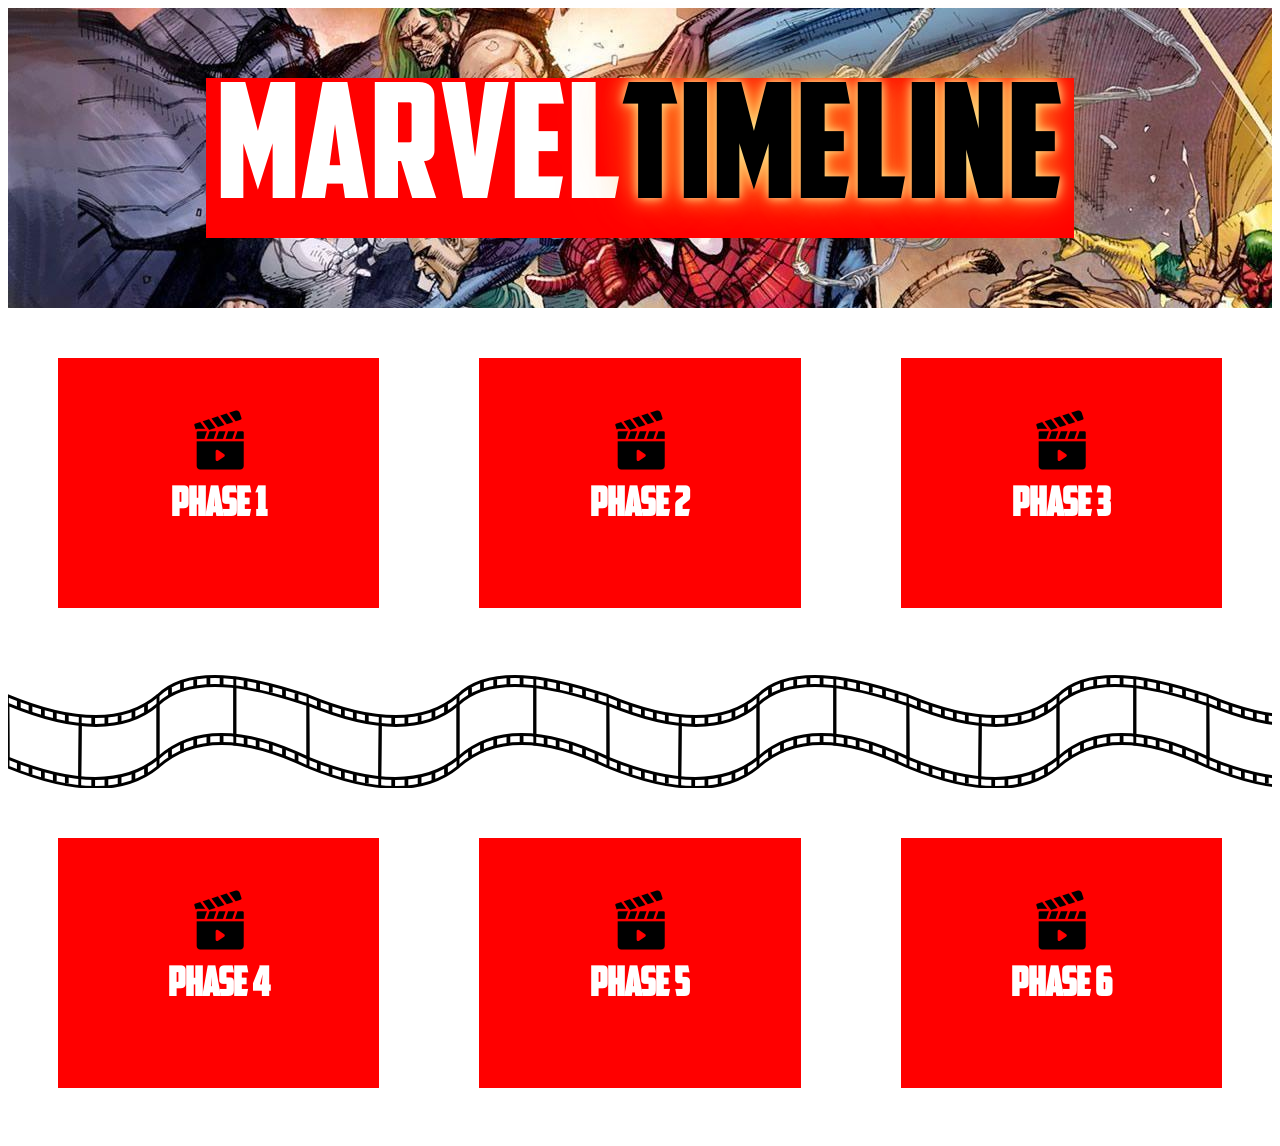
<file: index.html>
<!DOCTYPE html>
<html lang="de">
<head>
<title>MCU Timeline</title>
<link rel="stylesheet" href="stylesheet.css">
<meta charset="utf-8">
</head>
<body>
<div id="header">
<span id="title">MARVEL</span>
<span id="title2">TIMELINE</span>
</div>
<script src="script.js"></script>

<div id="row1"> 
<div  class="box">
<img src="bilder/klappe.png">
 <h1 class="phasestitle"><a href=Phase1.html>Phase 1</a></h1>
</div>
<div class="box">
<img src="bilder/klappe.png">
<h1 class="phasestitle"><a href=Phase2.html>Phase 2</a></h1>
</div>
<div class="box">
    <img src="bilder/klappe.png">
<h1 class="phasestitle"><a href="Phase3.html">Phase 3</a></h1>
</div>
</div>
<div id="tilebox" style="width: 100%; height: 130px; background-repeat: repeat-x; background-position: left center;"></div>
<div id="row2">
<div class="box">
    <img src="bilder/klappe.png">
<h1 class="phasestitle"><a href="Phase4.html">Phase 4</a></h1>
</div>
<div class="box">
    <img src="bilder/klappe.png">
<h1 class="phasestitle"><a href="Phase5.html">Phase 5</a></h1>
</div>
<div class="box">
    <img src="bilder/klappe.png">
<h1 class="phasestitle"><a href="Phase6.html">Phase 6</a></h1>
</div>

</div>

</body>

</html>
</file>
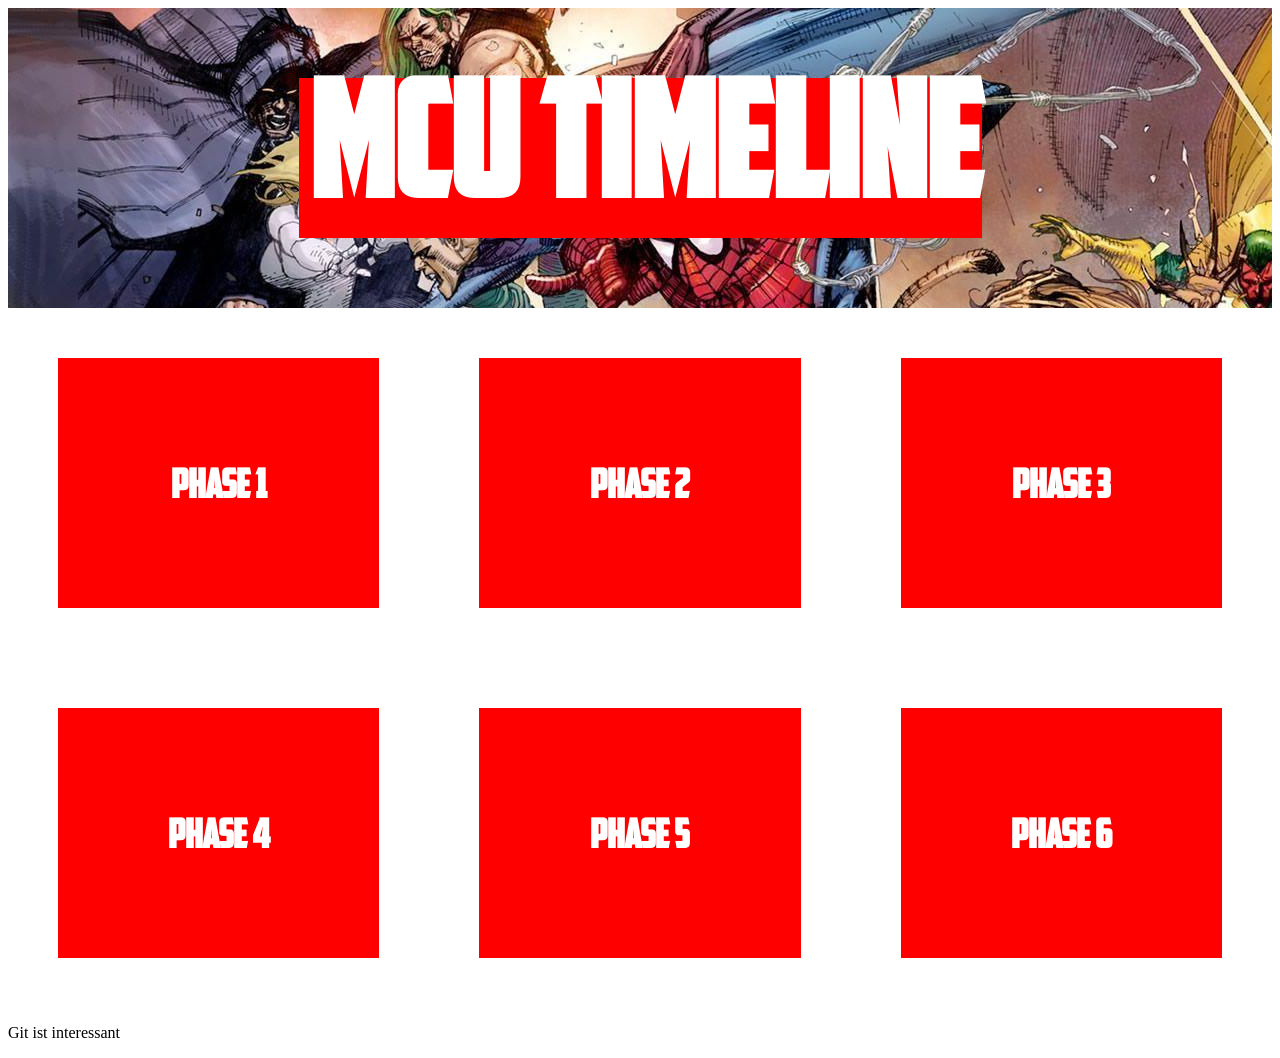
<file: Homepage.html>
<!DOCTYPE html>
<html lang="de">
<head>
<title>MCU Timeline</title>
<link rel="stylesheet" href="stylesheet.css">
<meta charset="utf-8">
</head>
<body>
<box id="header">
<h1 id="title">MCU TIMELINE</h1>
</box>
<script src="script.js"></script>

<div id="row1"> 
<div  class="box">
 <h1 class="phasestitle"><a href=Phase1.html>Phase 1</a></h1>
</div>
<div class="box">
<h1 class="phasestitle"><a href=Phase2.html>Phase 2</a></h1>
</div>
<div class="box">
<h1 class="phasestitle"><a href="Phase3.html">Phase 3</a></h1>
</div>
</div>
<div id="row2">
<div class="box">
<h1 class="phasestitle"><a href="Phase4.html">Phase 4</a></h1>
</div>
<div class="box">
<h1 class="phasestitle"><a href="Phase5.html">Phase 5</a></h1>
</div>
<div class="box">
<h1 class="phasestitle"><a href="Phase6.html">Phase 6</a></h1>
</div>

</div>


<p> Git ist interessant</p>



</body>

</html>
</file>
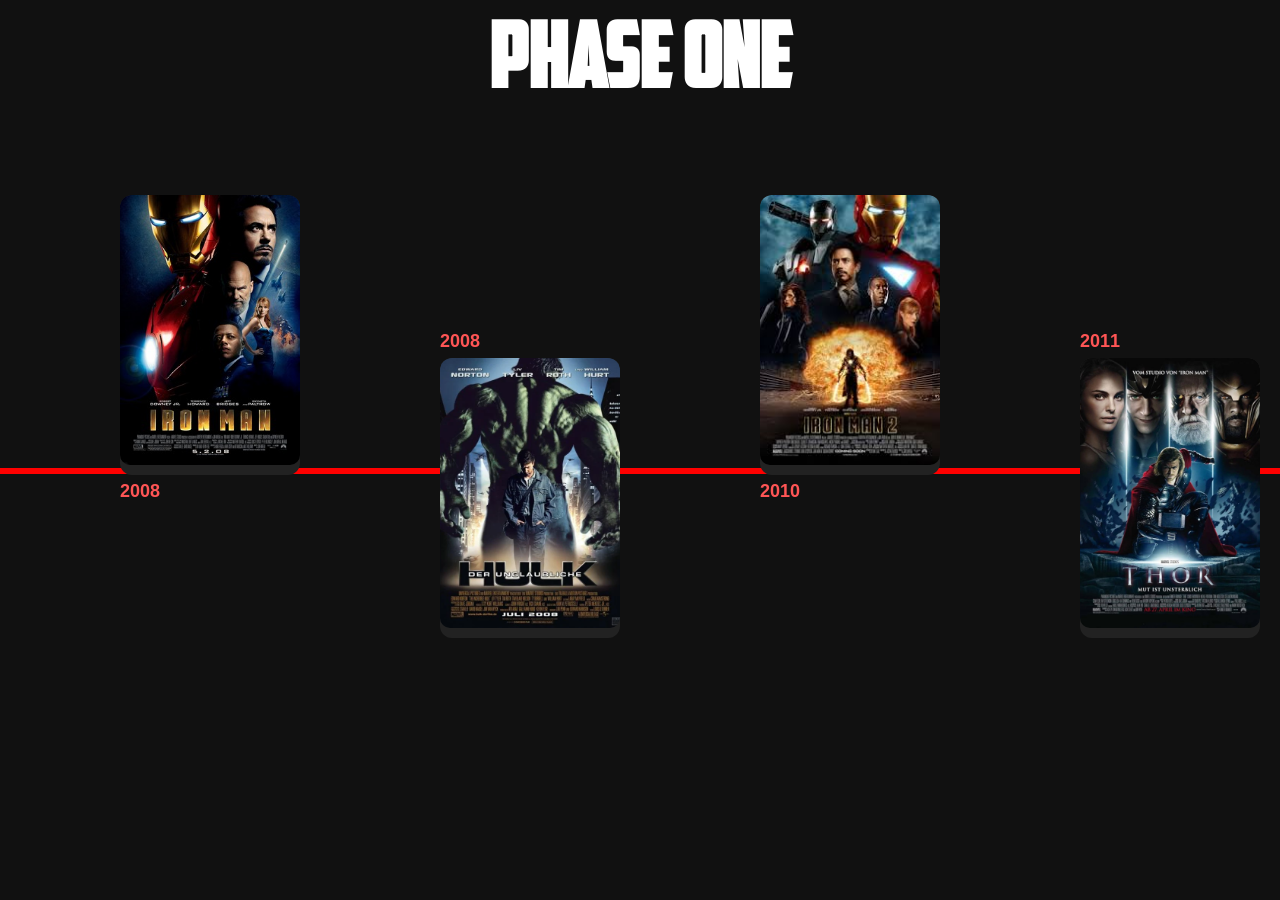
<file: Phase1.html>
<!DOCTYPE html>
<html>

<head>

<meta charset="utf-8">

<title>Phase 1</title>

<link rel="stylesheet" href="timeline.css">

</head>

<body>

<h1 id="phaseTitle"><a href="index.html">PHASE ONE</a></h1>

<div class="timeline">

<div class="line"></div>

<!-- Iron Man -->

<div class="movie top">

    <div class="posterBox">

        <img src="images/phase_1/ironman.jpg">

        <div class="info">

            <h2>Iron Man</h2>

            <p>

                Tony Stark builds an armored suit to fight the throes of evil.

            </p>

        </div>
        

    </div>

    <div class="connector"></div>

    <div class="year">2008</div>

</div>

<!-- Hulk -->

<div class="movie bottom">
    <div class="year">2008</div>

    <div class="connector"></div>
        <div class="posterBox">
            <img src="images/phase_1/hulk.jpg">
            <div class="info">
                <h2>The Incredible Hulk</h2>
                <p>
                    Bruce Banner searches for a cure while avoiding General Ross.
                </p>
            </div>
            

        </div>
</div>

<!-- Iron Man 2 -->

<div class="movie top">
        <div class="posterBox">
            <img src="images/phase_1/ironman2.jpg">
            <div class="info">

                <h2>Iron Man 2</h2>

                <p>

                Tony Stark faces pressure from the government, the press, and the public to share his technology with the military.

                </p>

            </div>
    </div>

    <div class="connector"></div>

    <div class="year">2010</div>

</div>

<!-- Thor -->

<div class="movie bottom">

    <div class="year">2011</div>
    <div class="connector"></div>
     <div class="posterBox">

        <img src="images/phase_1/thor.jpg">

        <div class="info">

            <h2>Thor</h2>

            <p>

            Thor is banished to Earth and learns what it means to be worthy.

            </p>

        </div>
    </div>

</div>

<!-- Captain America -->

<div class="movie top">
    <div class="posterBox">
        <img src="images/phase_1/captainamerica.jpg">

        <div class="info">

            <h2>Captain America</h2>

            <p>

            Steve Rogers becomes Captain America during World War II.

            </p>

        </div>
    </div>


<div class="connector"></div>

<div class="year">2011</div>

</div>

<!-- Avengers -->

<div class="movie bottom">

<div class="year">2012</div>

<div class="connector"></div>
    <div class="posterBox">

        <img src="images/phase_1/avengers.jpg">
        <div class="info">

            <h2>The Avengers</h2>

            <p>

                The Avengers team up to stop Loki and his alien army from invading Earth.

            </p>

        </div>
    </div>


</div>

</div>

<script src="script.js"></script>

</body>

</html>
</file>
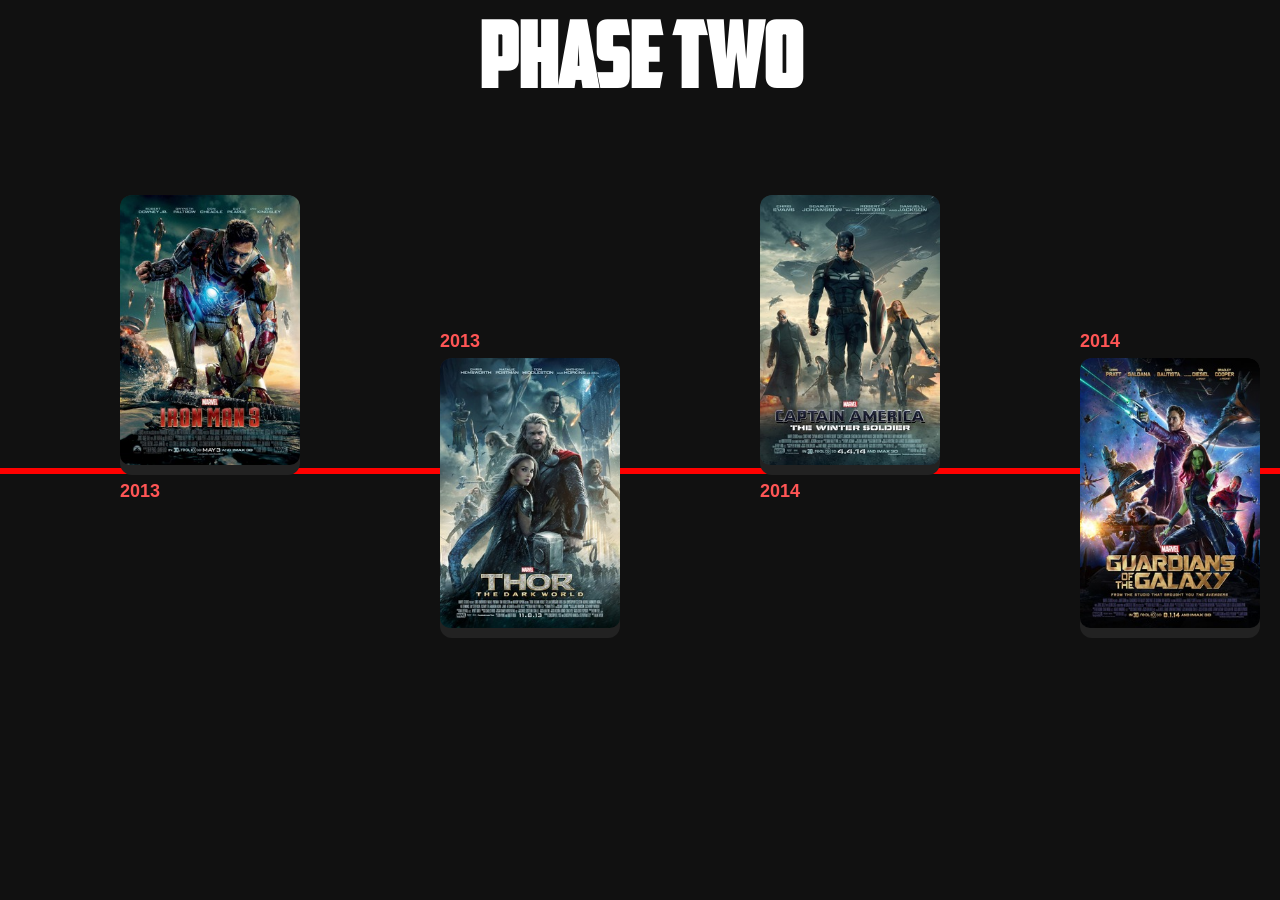
<file: Phase2.html>
<!DOCTYPE html>
<html>

<head>

<meta charset="utf-8">

<title>Phase 2</title>

<link rel="stylesheet" href="timeline.css">

</head>

<body>

<h1 id="phaseTitle">PHASE TWO</h1>

<div class="timeline">

<div class="line"></div>

<!-- Iron Man 3-->

<div class="movie top">

    <div class="posterBox">

        <img src="images/phase_2/ironman3.jpg">

        <div class="info">

            <h2>Iron Man 3</h2>

            <p>

                Tony Stark faces severe anxiety after the Battle of New York, 
                battles a terrorist named the Mandarin, and survives without his advanced technology.

            </p>

        </div>
        

    </div>

    <div class="connector"></div>

    <div class="year">2013</div>

</div>

<!-- Thor: The Dark World -->

<div class="movie bottom">
    <div class="year">2013</div>

    <div class="connector"></div>
        <div class="posterBox">
            <img src="images/phase_2/thor.jpg">
            <div class="info">
                <h2>Thor: The Dark World</h2>
                <p>
                    Thor teams up with his brother Loki, battles the Dark Elf Malekith, and protects Jane Foster.
                </p>
            </div>
            

        </div>
</div>

<!-- Captain America: The Winter Soldier -->

<div class="movie top">
        <div class="posterBox">
            <img src="images/phase_2/captainamerica.jpg">
            <div class="info">

                <h2>Captain America: The Winter Soldier</h2>

                <p>

                    Captain America uncovers a deep conspiracy alongside Black Widow and Falcon,
                    fighting a brainwashed assassin who is actually his old friend Bucky Barnes.

                </p>

            </div>
    </div>

    <div class="connector"></div>

    <div class="year">2014</div>

</div>

<!-- Guardians of the Galaxy -->

<div class="movie bottom">

    <div class="year">2014</div>
    <div class="connector"></div>
     <div class="posterBox">

        <img src="images/phase_2/gotG.jpg">

        <div class="info">

            <h2>Guardians of the Galaxy</h2>

            <p>

                space outlaw Peter Quill steals a powerful orb and teams up with misfits Rocket, Groot, Gamora, 
                and Drax to stop the villain Ronan from using it to destroy the universe.

            </p>

        </div>
    </div>

</div>

<!-- Avengers: Age of Ultron -->

<div class="movie top">
    <div class="posterBox">
        <img src="images/phase_2/avengers.jpg">

        <div class="info">

            <h2>Avengers: Age of Ultron</h2>

            <p>

                Tony Stark and Bruce Banner create a bad computer mind named Ultron. 
                Ultron wants to kill all humans. The Avengers must stop him.

            </p>

        </div>
    </div>


<div class="connector"></div>

<div class="year">2015</div>

</div>

<!-- Ant-Man -->

<div class="movie bottom">

<div class="year">2015</div>

<div class="connector"></div>
    <div class="posterBox">

        <img src="images/phase_2/ant-man.jpg">
        <div class="info">

            <h2>Ant-Man</h2>

            <p>

                Ex-con Scott Lang uses a special suit to shrink in size, gain great strength, and stop an evil plan.

            </p>

        </div>
    </div>


</div>

</div>

<script src="script.js"></script>

</body>

</html>
</file>
<file: stylesheet.css>
@font-face {
    font-family: Myfont;
    src: url(Marvelschrift.otf) format('woff2');
}

#row1{
   display:flex;
    width:100%; 
}
#row2{

    display:flex;
    width:100%;
}

.box{
    flex:1;
    width:400px;
    height:250px;
    background-color: red;
    margin:50px;
    text-align: center;
}

.box img {
    margin-bottom: -100px;
    animation: toggleMove 1.5s ease-in-out infinite;
}

@keyframes toggleMove {
  0%, 100% { transform: translate(0, 0) rotate(0deg); }
  50%      { transform: translate(10px, -5px) rotate(3deg); }
}

.phasestitle{
    margin:100px;
    font-family: Myfont;
    font-size: 40px;
    padding-top: 10px;
}

#title{
    font-size: 160px;
     font-family: Myfont;
     color: white;
     background-color: red;
     padding-left: 10px;
}



a {
text-decoration: none;
color: white;

}
a:hover{
    color: black;
    text-shadow:
      0 0 10px rgba(255, 230, 150, 0.9),
      0 0 20px rgba(255, 200, 80, 0.8),
      0 0 40px rgba(255, 170, 40, 0.6),
      0 0 80px rgba(255, 140, 0, 0.4);
}
#tilebox {
  background-image: url('images/Movie_Tape.svg');
  background-size: 300px auto; /* tile width — change this to resize */
  background-repeat: repeat-x;
}

#header {
    display:flex;
    width: 100%;
    height: 300px;
    background-image: url('bilder/mh.jpg'); 
    justify-content: center;
    align-items: center;
    
}


 
  #title2 {
    font-size: 160px;
  font-family: Myfont;
  background-color: red;
  padding-right: 10px;
    color: #000000;
    text-shadow:
      0 0 10px rgba(255, 230, 150, 0.9),
      0 0 20px rgba(255, 200, 80, 0.8),
      0 0 40px rgba(255, 170, 40, 0.6),
      0 0 80px rgba(255, 140, 0, 0.4);
    animation: flicker 3s ease-in-out infinite;
  }
</file>
<file: timeline.css>
@font-face {
    font-family: Myfont;
    src: url(Marvelschrift.otf);
}

body{
    margin:0;
    background:#111;
    color:white;
    overflow:hidden;
    font-family:Arial;
    font-size:14px;
}

#phaseTitle{
    font-family:Myfont;
    font-size:90px;
    color:white;
    text-align:center;
    margin: 20px;
    text-decoration: none;
    
}
a{
    color: white;
    text-decoration: none;
}
a:hover {
    color: red;
    text-decoration: none;
}

.timeline{

    background-position-x: 20px;
    background-position-y:relative;

    display:flex;

    gap:140px;

    overflow-x:auto;

    align-items:center;

    height:650px;
    width:auto;

    padding:0 120px;

    margin-top:-40px;

}

/* Hide scrollbar */

.timeline::-webkit-scrollbar{
    display:none;
}

.line{

    position:absolute;

    left:0;
    right:0;

    top:52%;

    height:6px;

    background:red;

    z-index:0;
}

.movie{

    position:relative;

    width:200px;

}

.posterBox{

    background:#222;

    border-radius:12px;

    overflow:hidden;

    transition:.4s;

    height:280px;

}

.movie img{

    width:180px;
    height:270px;
    object-fit:cover;

    border-radius:10px;

}

.movie:hover img{

    transform:scale(1.05);

}


.top{
    transform: translateY(-65px);

}

.bottom{
    transform: translateY(65px);
}

.top .info{
    bottom:180px;
}

.bottom .info{
    top:180px;
}


/* Connector */
/*
.connector{
    width:4px;
    height:35px;
    background:white;
    margin:auto;
}*/

/* Year */

.year{

    font-weight:bold;

    color:#ff5555;

    font-size:18px;

    margin:6px 0;

}

/* Information */

.info{

    opacity:0;

    max-height:0;


    overflow-x: hidden;

    overflow-y:auto;

    scrollbar-width:thin;
    scrollbar-color: rgba(0, 0, 0, 0.4) transparent;



    padding:0 15px;

    transition:.4s;

}
.info p{
    padding-bottom: 20px;
}

.info::-webkit-scrollbar{
    width: 8px;
}
.info::-webkit-scrollbar-track {
  background: transparent;
}
.info::-webkit-scrollbar-thumb {
  background-color: rgba(0, 0, 0, 0.4);
  border-radius: 4px;
}
.info::-webkit-scrollbar-button {
  display: none;
  width: 0;
  height: 0;

}


/* Expansion */

/*.movie.active img{

    width:220px;

}

.movie.active{

    width:220px;

}*/
.movie.active .posterBox{

    height:470px;

}

.movie.active .info{

    opacity:1;

    max-height:200px;

    padding:15px;

}
</file>
